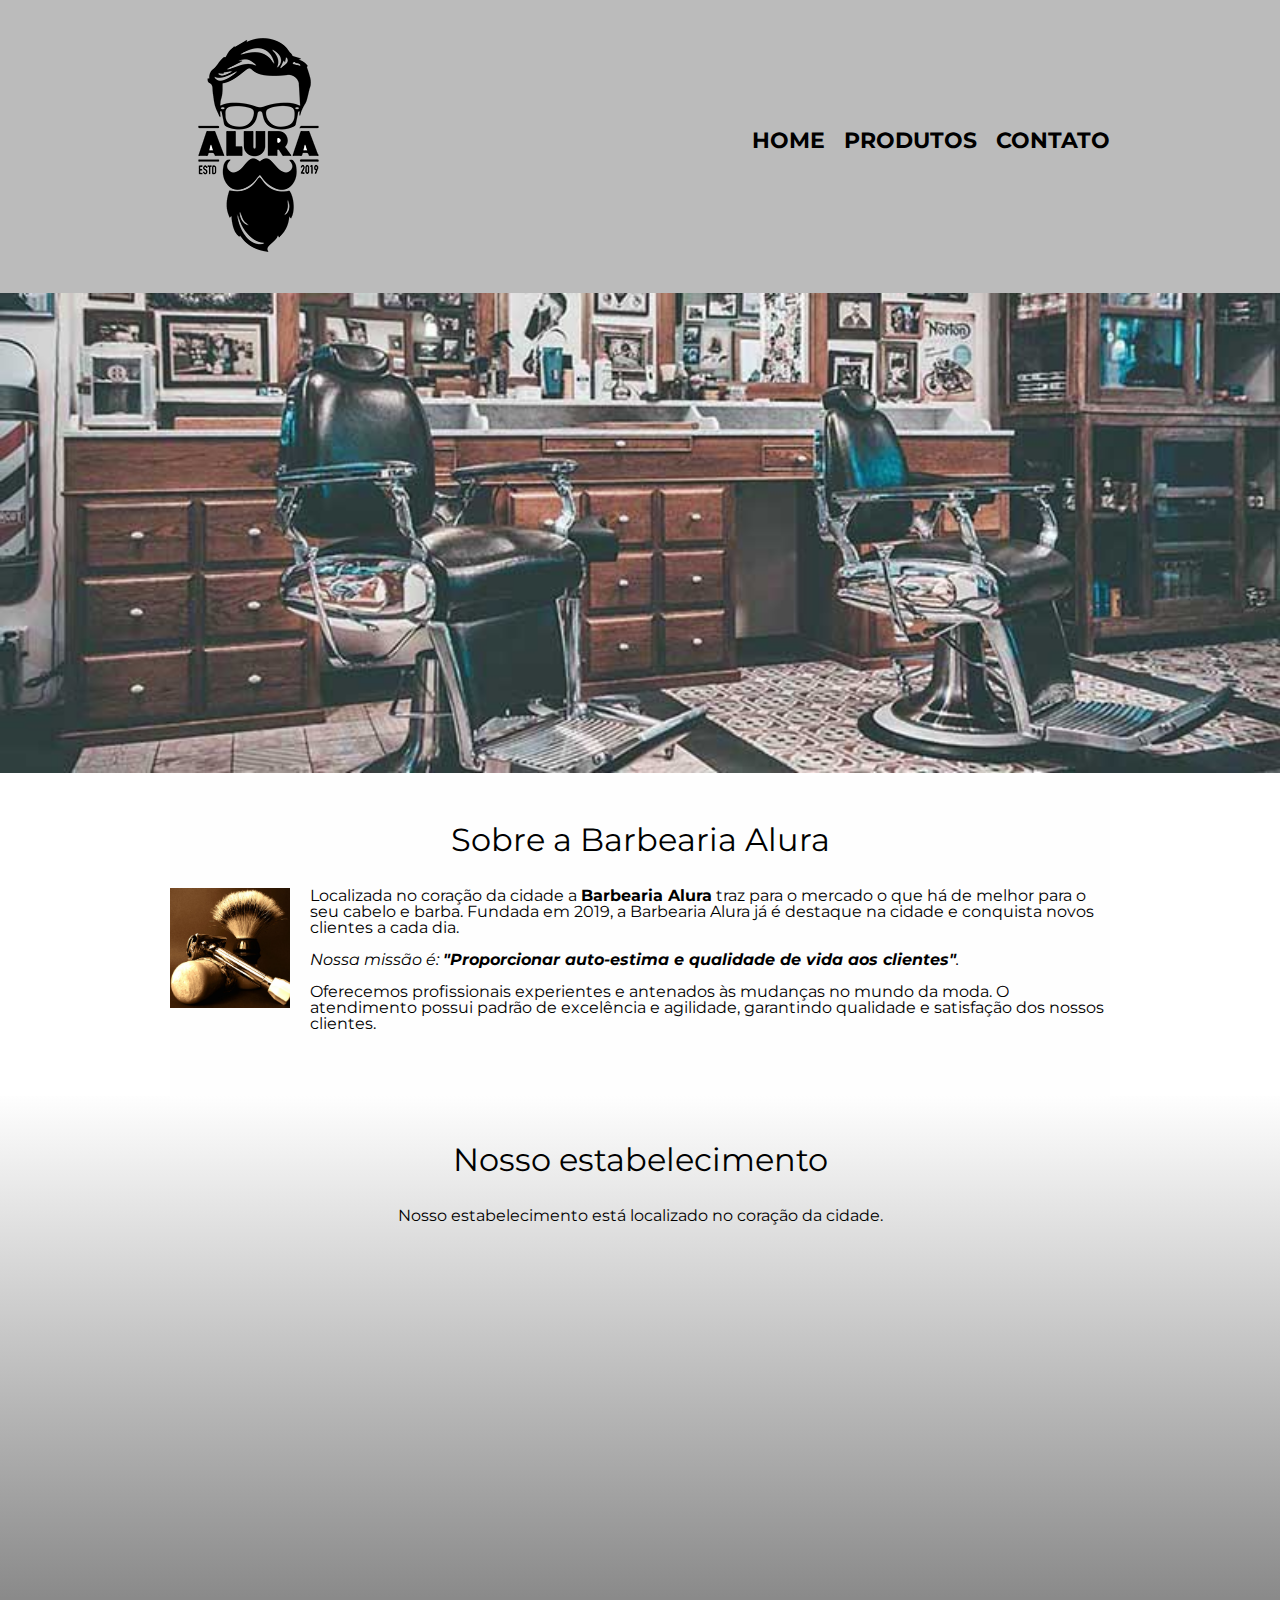
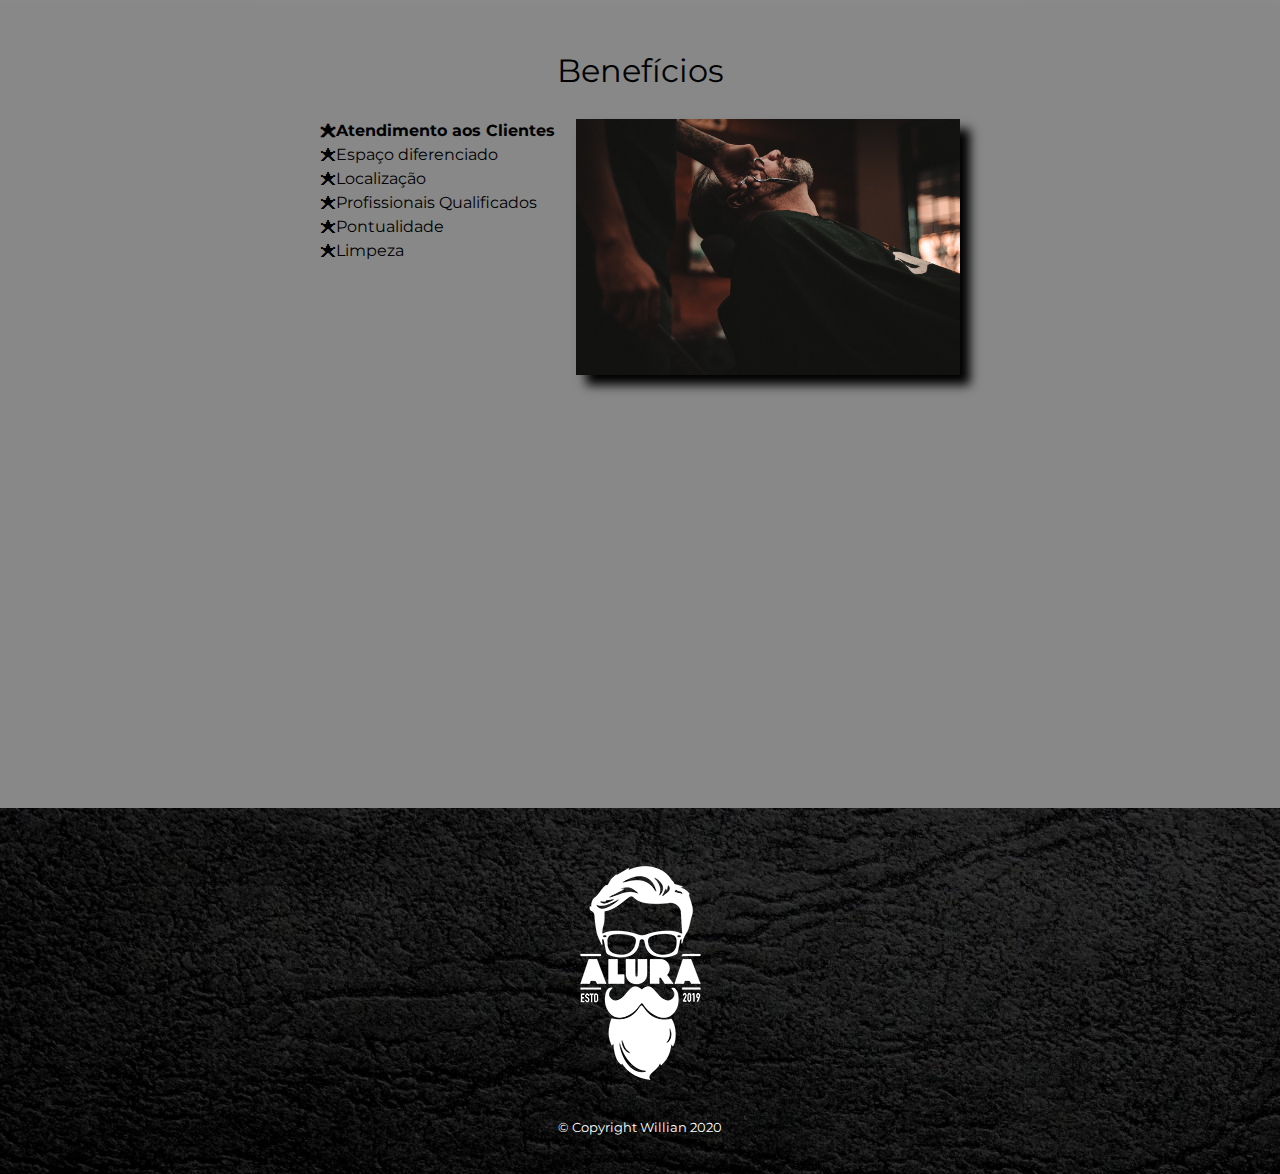
<file: index.html>
<!DOCTYPE html>
<html lang="pt-br">

<head>
	<meta charset="UTF-8">
	<meta name="viewport" content="width=device-width">
	<title>Barbearia Alura</title>
	<link rel="stylesheet" href="reset.css">
	<link rel="stylesheet" href="style.css">
	<link href="https://fonts.googleapis.com/css2?family=Montserrat:wght@100;400&display=swap" rel="stylesheet">
</head>

<body>

	<header>
		<div class="caixa">
			<h1><img src="logo.png" alt="Logo Barbearia Alura"></h1>

			<nav>
				<ul>
					<li><a href="index.html">Home</a></li>
					<li><a href="produtos.html">Produtos</a></li>
					<li><a href="contato.html">Contato</a></li>
				</ul>
			</nav>
		</div>
	</header>

	<img class="banner" src="banner.jpg">


	<main>


		<section class="principal">

			<h2 class="titulo-principal">Sobre a Barbearia Alura</h2>

			<img class="utensilios" src="utensilios.jpg" alt="Utensilios de uma barbeiro">

			<p>Localizada no coração da cidade a <strong>Barbearia Alura</strong> traz para o mercado o que há de melhor
				para o seu cabelo e barba. Fundada em 2019, a Barbearia Alura já é destaque na cidade e conquista novos
				clientes a cada dia.</p>

			<p id="missao"><em>Nossa missão é: <strong>"Proporcionar auto-estima e qualidade de vida aos
						clientes"</strong>.</em></p>

			<p>Oferecemos profissionais experientes e antenados às mudanças no mundo da moda. O atendimento possui
				padrão de
				excelência e agilidade, garantindo qualidade e satisfação dos nossos clientes.</p>
		</section>

		<section class="mapa">
			<h3 class="titulo-principal"> Nosso estabelecimento</h3>
			<p>Nosso estabelecimento está localizado no coração da cidade. </p>

			<div class="mapa-conteudo">
			<iframe src="https://www.google.com/maps/embed?pb=!1m18!1m12!1m3!1d3656.448598130898!2d-46.
				634653385383224!3d-23.588239368469686!2m3!1f0!2f0!3f0!3m2!1i1024!2i768!4f13.1!3m3!1m2!1s0x94
				ce5a2b2ed7f3a1%3A0xab35da2f5ca62674!2sCaelum%20-%20Escola%20de%20Tecnologia!5e0!3m2!1spt-BR!
				2sbr!4v1588517442299!5m2!1spt-BR!2sbr" width="100%" height="300" frameborder="0" style="border:0;"
				allowfullscreen="" aria-hidden="false" tabindex="0"></iframe>
			</div>
			</section>


		<section class="beneficios">
			<h3 class="titulo-principal">Benefícios</h3>
			<div class="conteudo-beneficios">

				<ul class="lista-beneficios">
					<li class="itens">Atendimento aos Clientes</li>
					<li class="itens">Espaço diferenciado</li>
					<li class="itens">Localização</li>
					<li class="itens">Profissionais Qualificados</li>
					<li class="itens">Pontualidade</li>
					<li class="itens">Limpeza</li>
				</ul><img src="beneficios.jpg" class="imagem-beneficios">
			</div>

			<div class="video">
				<iframe width="100%" height="315" src="https://www.youtube.com/embed/wcVVXUV0YUY" frameborder="0"
					allow="accelerometer; autoplay; encrypted-media; gyroscope; picture-in-picture"
					allowfullscreen></iframe>

			</div>
		</section>

	</main>

	<footer>

		<img src="logo-branco.png">
		<p class="copyright"> &copy; Copyright Willian 2020</p>




	</footer>

</body>

</html>
</file>
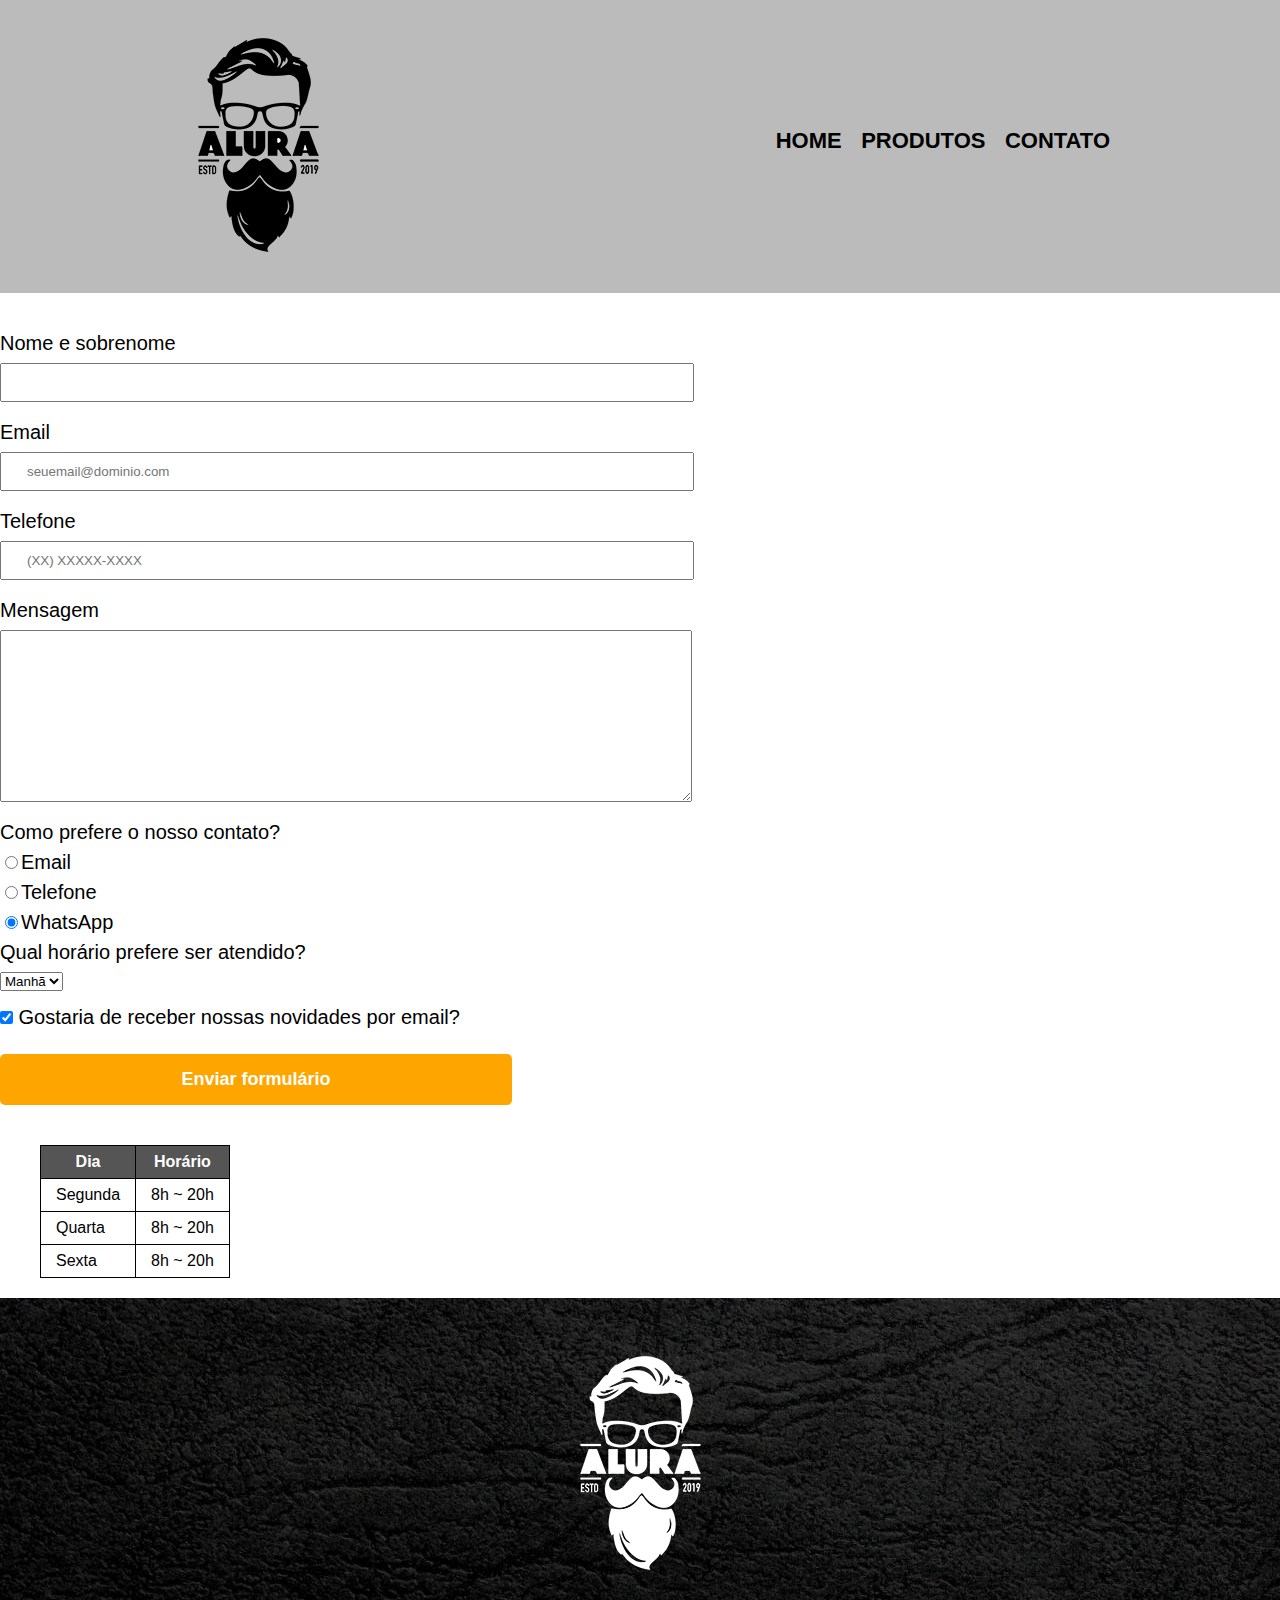
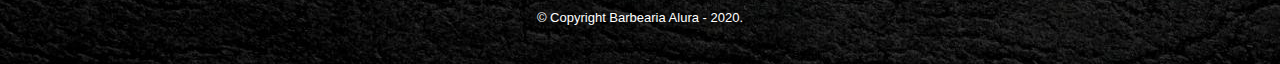
<file: contato.html>
<!DOCTYPE html>
<html>

<head>
    <meta charset="UTF-8">
    <meta name="viewport" content="width=device-width">
    <title>Contato - Barbearia Alura</title>


    <link rel="stylesheet" href="reset.css">
    <link rel="stylesheet" href="style.css">
</head>

<body>
    <header>
        <div class="caixa">
            <h1><img src="logo.png" alt="Logo da Barbearia Alura"></h1>

            <nav>
                <ul>
                    <li><a href="index.html">Home</a></li>
                    <li><a href="produtos.html">Produtos</a></li>
                    <li><a href="contato.html">Contato</a></li>
                </ul>
            </nav>
        </div>
    </header>

    <main>
        <form>
            <label for="nomesobrenome"> Nome e sobrenome</label>
            <input type="text" id="nomesobrenome" class="input-padrao" required>

            <label for="email"> Email</label>
            <input type="email" id="email" class="input-padrao" required placeholder="seuemail@dominio.com">

            <label for="telefone">Telefone</label>
            <input type="tel" id="telefone" class="input-padrao" required placeholder="(XX) XXXXX-XXXX">

            <label for="mensagem">Mensagem</label>
            <textarea cols="70" rows="10" id="mensagem" class="input-padrao" required></textarea>

            <fieldset>
                <legend>Como prefere o nosso contato? </legend>
                <label for="radio-email"><input type="radio" name="contato" value="email" id="radio-email">Email</label>


                <label for="radio-telefone"><input type="radio" name="contato" value="telefone"
                        id="radio-telefone">Telefone</label>


                <label for="radio-whatsapp"><input type="radio" name="contato" value="whatsapp" id="radio-whatsapp"
                        checked>WhatsApp</label>

            </fieldset>

            <fieldset>
                <legend>Qual horário prefere ser atendido?</legend>
                <select name="" id="">
                    <option value="">Manhã</option>
                    <option value="">Tarde</option>
                    <option value="">Noite</option>
                </select>
            </fieldset>

            <label><input type="checkbox" class="checkbox" checked> Gostaria de receber nossas novidades por
                email?</label>




            <input type="submit" value="Enviar formulário" class="enviar">
        </form>

        <table>

            <thead>
                <tr>
                    <th>Dia</th>
                    <th>Horário</th>
                </tr>
            </thead>

            <tbody>
                <tr>
                    <td>Segunda</td>
                    <td>8h ~ 20h</td>
                </tr>
                <tr>
                    <td>Quarta</td>
                    <td>8h ~ 20h</td>
                </tr>
                <tr>
                    <td>Sexta</td>
                    <td>8h ~ 20h</td>
                </tr>

            </tbody>

        </table>
    </main>

    <footer>
        <img src="logo-branco.png" alt="Logo da Barbearia Alura">
        <p class="copyright">
            &copy; Copyright Barbearia Alura - 2020.
        </p>
    </footer>
</body>

</html>
</file>
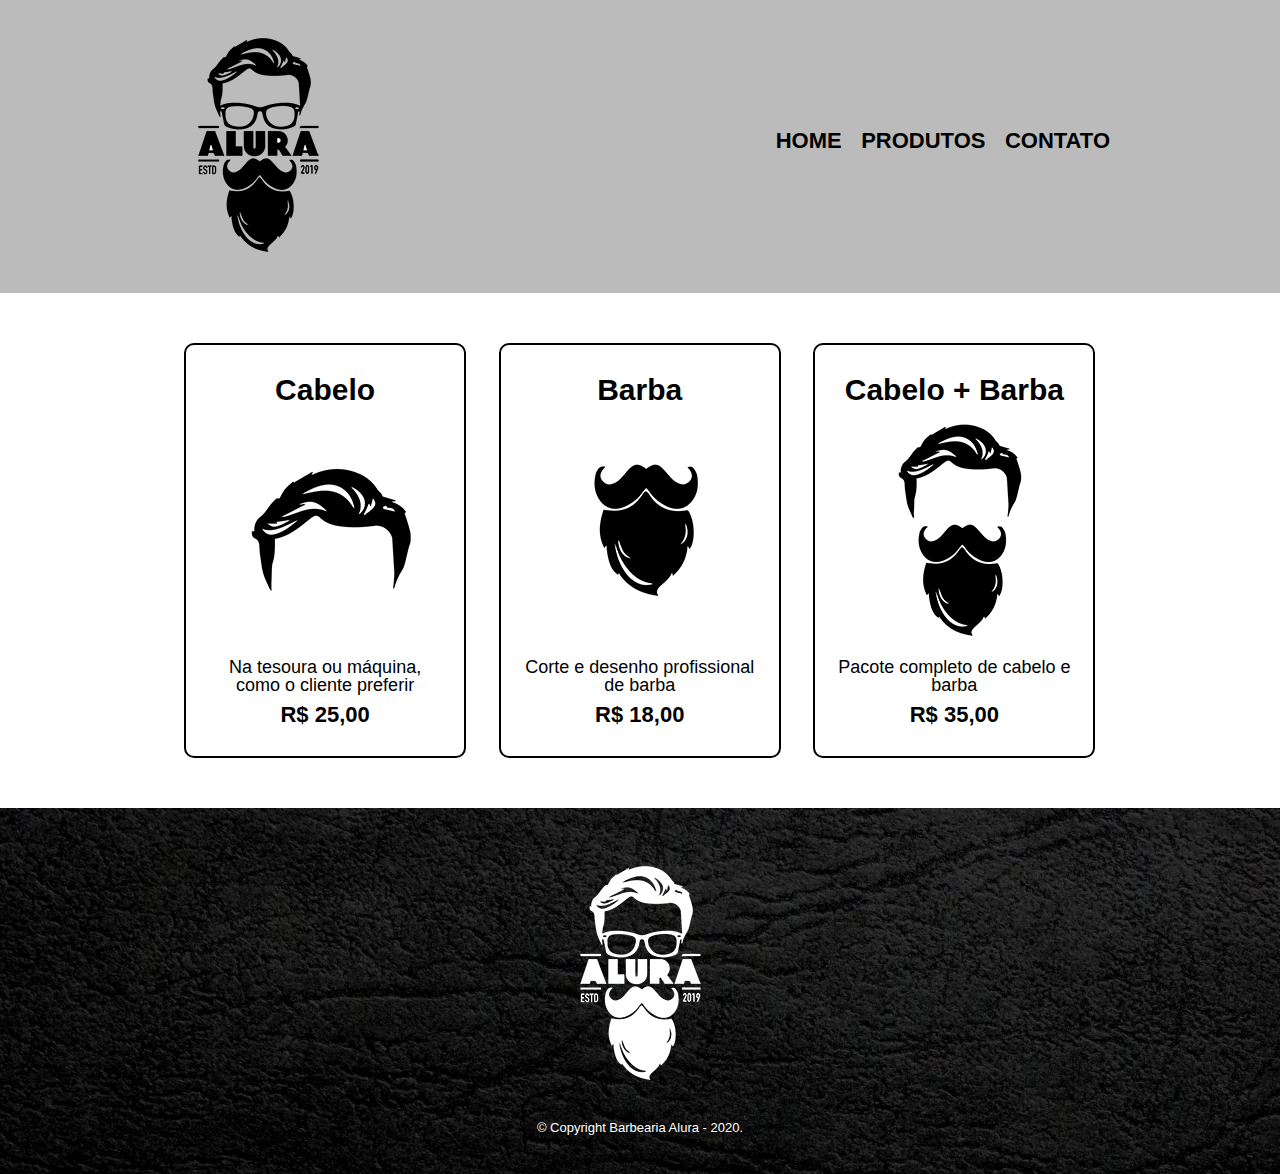
<file: produtos.html>
<!DOCTYPE html>
<html>
	<head>
		<meta charset="UTF-8">
		<meta name="viewport" content="width=device-width">
		<title>Produtos - Barbearia Alura</title>

		<link rel="stylesheet" href="reset.css">
		<link rel="stylesheet" href="style.css">
	</head>
	<body>
		<header>
			<div class="caixa">
				<h1><img src="logo.png" alt="Logo Barbearia Alura"></h1>

				<nav>
					<ul>
						<li><a href="index.html">Home</a></li>
						<li><a href="produtos.html">Produtos</a></li>
						<li><a href="contato.html">Contato</a></li>
					</ul>
				</nav>
			</div>
		</header>

		<main>
			<ul class="produtos">
				<li>
					<h2>Cabelo</h2>
					<img src="cabelo.jpg" alt="Imagem da Opção Cabelo">
					<p class="produto-descricao">Na tesoura ou máquina, como o cliente preferir</p>
					<p class="produto-preco">R$ 25,00</p>
				</li>
				<li>
					<h2>Barba</h2>
					<img src="barba.jpg" alt="Imagem da Opção Barba">
					<p class="produto-descricao">Corte e desenho profissional de barba</p>
					<p class="produto-preco">R$ 18,00</p>
				</li>
				<li>
					<h2>Cabelo + Barba</h2>
					<img src="cabelo+barba.jpg" alt="Imagem da Opção Cabelo + Barba">
					<p class="produto-descricao">Pacote completo de cabelo e barba</p>
					<p class="produto-preco">R$ 35,00</p>
				</li>
			</ul>
		</main>

		<footer>
			<img src="logo-branco.png">
			<p class="copyright">
				&copy; Copyright Barbearia Alura - 2020.
			</p>
		</footer>
	</body>
</html>
</file>
<file: style.css>
body {
	font-family: 'Montserrat', sans-serif;
}

header {
	background: #BBBBBB;
	padding: 20px 0;
}

form {
	margin: 40px 0;
}

form label, form legend {
	display: block;
	font-size: 20px;
	margin: 0 0 10px;
}

.input-padrao {
	display: block;
	margin: 0 0 20px;
	padding: 10px 25px;
	width: 50%;
}

.checkbox {
	margin: 20px 0;
}

.caixa {
	position: relative;
	width: 940px;
	margin: 0 auto;
}

nav {
	position: absolute;
	top: 110px;
	right: 0;
}

nav li {
	display: inline;
	margin: 0 0 0 15px;
}

nav a {
	text-transform: uppercase;
	color: #000000;
	font-weight: bold;
	font-size: 22px;
	text-decoration: none;
}

nav a:hover {
	color: #c78c19;
	text-decoration: underline;
}

.produtos {
	width: 940px;
	margin: 0 auto;
	padding: 50px 0;
}

.produtos li:hover {
	border-color: #c78c19;
	background: grey;
}

.produtos li:hover h2 {
	font-size: 34px;
}

.produtos li {
	display: inline-block;
	text-align: center;
	width: 30%;
	vertical-align: top;
	margin: 0 1.5%;
	padding: 30px 20px;
	box-sizing: border-box;
	border: 2px solid #000000;
	border-radius: 10px;
	transition: 1s all;
	cursor: pointer;
}

.produtos h2 {
	font-size: 30px;
	font-weight: bold;
}

.produto-descricao {
	font-size: 18px;
}

.produto-preco {
	font-size: 22px;
	font-weight: bold;
	margin-top: 10px;
}

footer {
	text-align: center;
	background: url("bg.jpg");
	padding: 40px 0;
}

.copyright {
	color: white;
	font-size: 13px;
	margin-top: 20px;
}

.enviar {
	width: 40%;
	padding: 15px 0;
	background: orange;
	color: white;
	font-weight: bold;
	font-size: 18px;
	border: none;
	border-radius: 5px;
	transition: 1s all;
	cursor: pointer;
}

.enviar:hover {
	background: darkorange;
	transform: scale(1.2);
}

table {
	margin: 20px 40px;
}

thead {
	background: #555555;
	color: white;
	font-weight: bold;
}

th, td {
	border: 1px solid #000000;
	padding: 8px 15px;
}

/*CSS da página inicial*/

.banner {
	width: 100%;
}

.titulo-principal {
	text-align: center;
	font-size: 2em;
	margin: 0 0 1em;
	clear: left;
}

.principal {
	padding: 3em 0;
	background: #fefefe;
	width: 940px;
	margin: 0 auto;
}

.principal p {
	margin: 0 0 1em;
}

.principal strong {
	font-weight: bold;
}

.principal em {
	font-style: italic;
}

.utensilios {
	width: 120px;
	float: left;
	margin: 0 20px 20px 0;
}

.mapa {
	padding: 3em 0;
	background: linear-gradient(#fefefe, #888888);
}

.mapa-conteudo {
	width: 940px;
	margin: 0 auto;
}

.mapa p {
	margin: 0 0 2em;
	text-align: center;
}

.beneficios {
	padding: 3em 0;
	background: #888888;
}

.conteudo-beneficios {
	width: 640px;
	margin: 0 auto;
}

.lista-beneficios {
	width: 40%;
	display: inline-block;
	vertical-align: top;
}

.itens {
	line-height: 1.5;
}

.itens:before {
	content: "🟊";
}

.itens:first-child {
	font-weight: bold;
}

.imagem-beneficios {
	width: 60%;
	opacity: 1;
	transition: 400ms;
	box-shadow: 10px 10px 10px 0 #000000;
}

.imagem-beneficios:hover {
	opacity: 0.3;
}

.video {
	width: 560px;
	margin: 2em auto;
}

@media screen and (max-width:480px) {
	.caixa, .principal, .conteudo-beneficios, .mapa-conteudo, .video, .produtos {
		width: auto;
	}
	h1 {
		text-align: center;
	}
	nav {
		position: static;
	}
	.lista-beneficios, .imagem-beneficios {
		width: 100%;
	}

	/*RESPONSE PRODUTOS*/
	.produtos li {
		display: block;
		text-align: center;
		width: auto;
		padding: 10px 10px;
		margin: 0 10px 10px 10px;
	}
	
	footer{
		padding: 20px 0;
	}

	form{
		margin: 0 0 0 10px;
	}
	form:first-child{
		margin-top: 30px;
	}
	.enviar{
		margin: 0 0 0 15px;
		width: 60%;
		text-align: left;
		
	}
}
</file>
